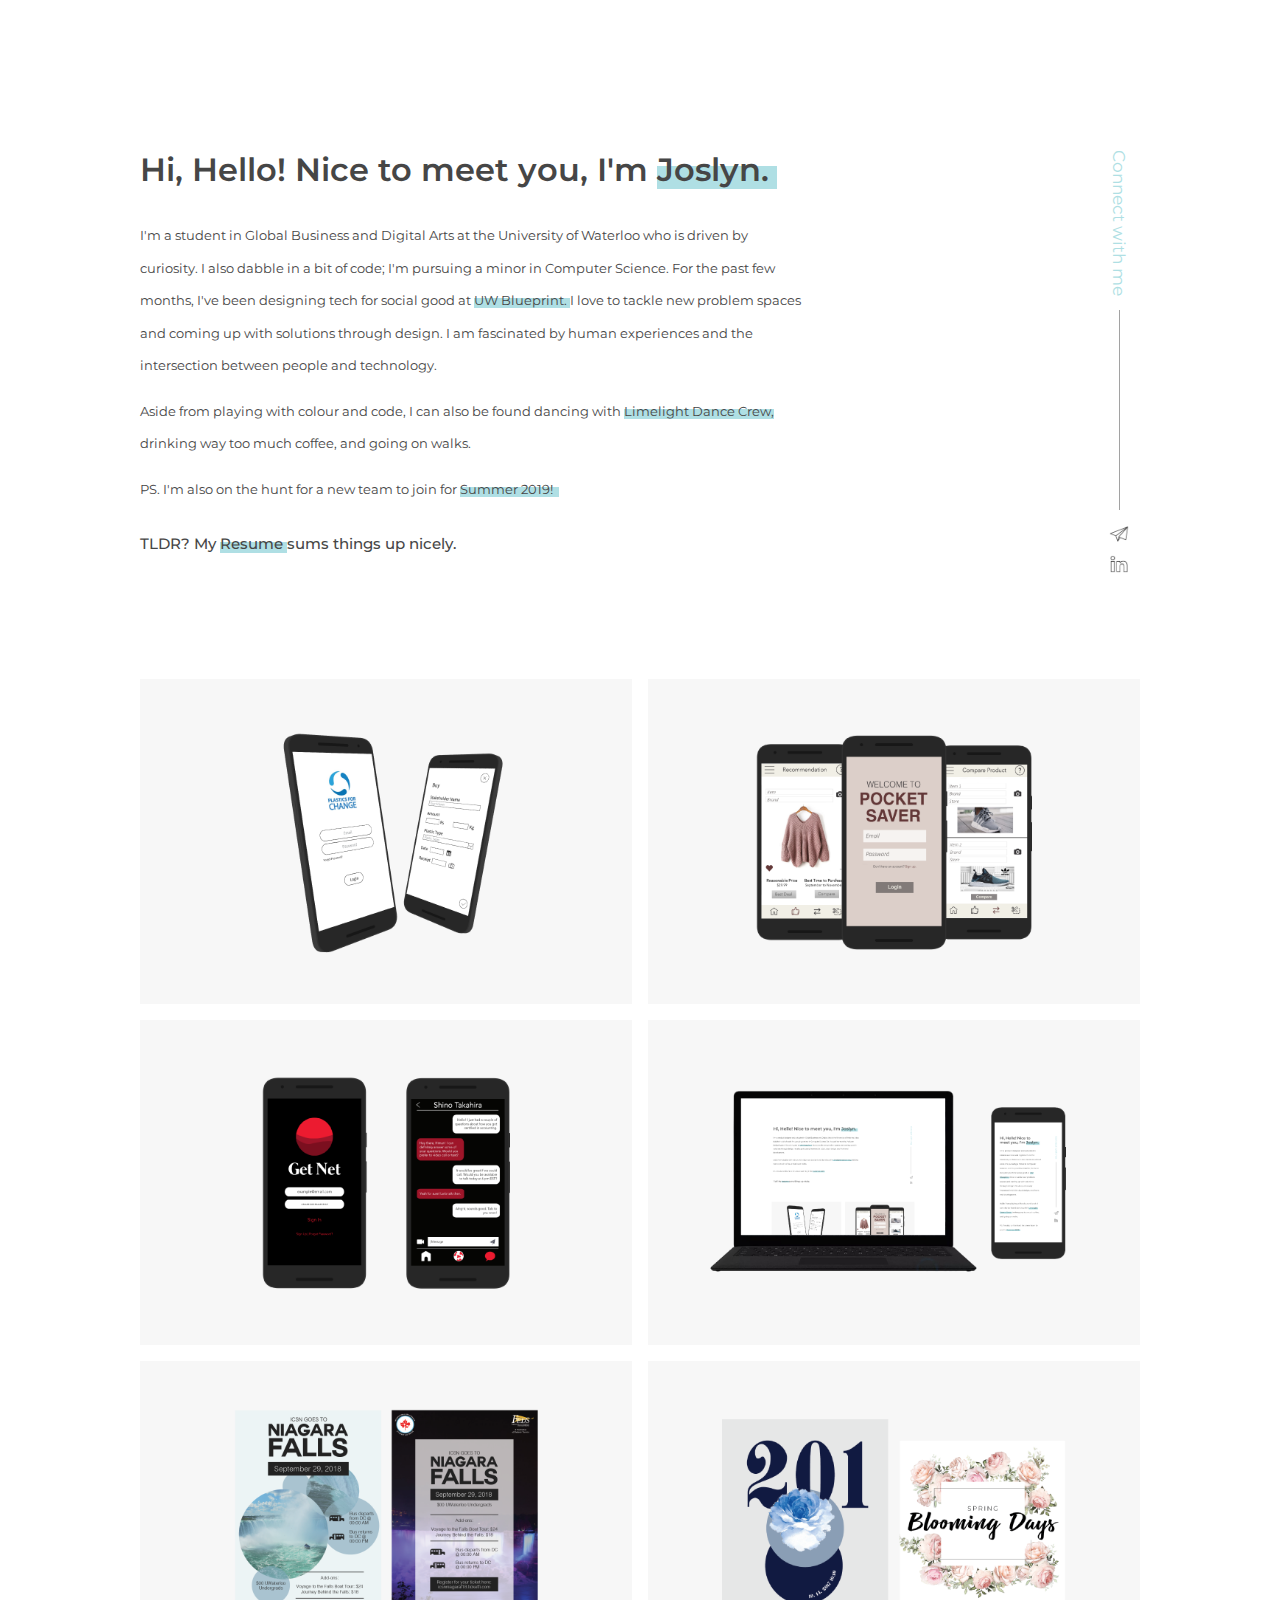
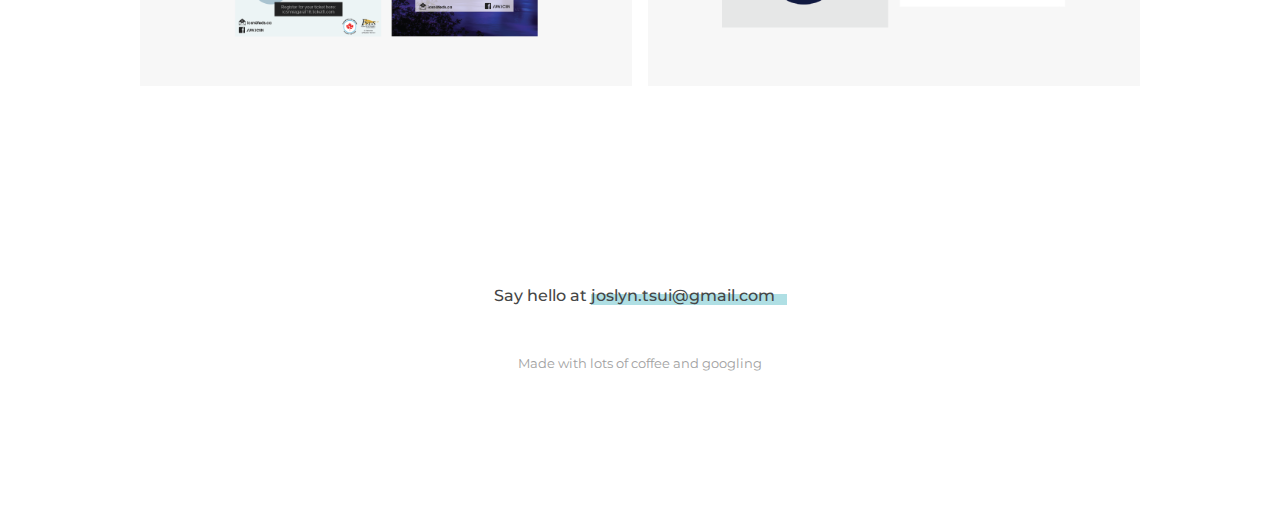
<file: indexV1.html>
<!DOCTYPE HTML>

<html>

<head>
    <meta name="viewport" content="width=device-width,initial-scale=1">
    <link rel="shortcut icon" type="image/png" href="Assets/favicon.png">
	<title> 
		Joslyn Tsui
	</title>
    <link rel="stylesheet" type="text/css" href="CSS/portfolio_styles.css">
</head>

<body> 
    <div class="container">
        <div class="main">
            <span class="header"> Hi, Hello! Nice to meet you, I'm <span class="highlight"> Joslyn.<span style="color:#AFDFE4">.</span> </span> </span>
            <p>
            <div class="bodycopy" style="margin-top: 30px; margin-right:5%">
                I'm a student in Global Business and Digital Arts at the University of Waterloo who is driven by curiosity. I also dabble in a bit 
                of code; I'm pursuing a minor in Computer Science. For the past few months, I've been designing tech for social good at 
                <a href="https://uwblueprint.org/" class="highlight" target="_blank"> UW Blueprint. </a> I love to tackle new problem spaces and coming up 
                with solutions through design. I am fascinated by human experiences and the intersection between people and technology. 
                <p>
                Aside from playing with colour and code, I can also be found dancing with 
                <a href="https://www.youtube.com/channel/UC40GdqVnIsD23o_5fYvy3dQ" class="highlight" target="_blank"> Limelight Dance Crew, </a>
                drinking way too much coffee, and going on walks.
                <p>
                PS. I'm also on the hunt for a new team to join for <span class="highlight">Summer 2019!<span style="color:#AFDFE4">..</span></span>
            </div>
            <p>
            <div class="bodycopy" style="margin-top: 20px; margin-right:11%; font-family: 'Montserrat', helvetica, sans-serif; font-size: 15px; font-weight: 500">
                TLDR? My <a href="Assets/Resume.pdf" class="highlight" target="_blank">Resume </a>sums things up nicely. 
            </div>
            </p>
        </div>
        
        <div class="rotate">
            <span class="bodycopy" style="color: #AFDFE4; font-size: 17px; margin-bottom:10px"> Connect with me </span>
            <span style="margin-bottom:10px"> <img src="Assets/vr.png"> </span>
            <span style="margin-bottom:7px"><a href="mailto:joslyn.tsui@gmail.com" target="_blank"> <img src="Assets/mail.png" width="20px"> </a></span>
            <a href="https://www.linkedin.com/in/joslyn-tsui/" target="_blank"> <img src="Assets/linkedin-01.png" width="18px"> </a>
        </div>
    </div>
    
    <div class="projects-container">
        <a href="https://medium.com/@joslyn.tsui/plastics-for-change-uw-blueprint-25c6d11a5bfa" target="_blank">
            <div class="project" data-content="PFC/UW Blueprint | UI/UX App Design"><img src="Assets/pfc.png"></div></a>
        <a href="https://medium.com/@joslyn.tsui/pocketsaver-d3647841e1e5" target="_blank">
            <div class="project" data-content="PocketSaver | UI/UX App Design"><img src="Assets/pocketsaver.png"></div></a>
        <a href="https://medium.com/@joslyn.tsui/get-net-designing-with-culture-in-mind-e7f13908fde5" target="_blank">
            <div class="project" data-content="Get Net | UI/UX App Design"><img src="Assets/get-net.png"></div></a>
        <a href="https://medium.com/@joslyn.tsui/designing-for-web-and-web-dev-254d5b79c048" target="_blank">
            <div class="project" data-content="Designing For Web | Web Dev"><img src="Assets/web.png"></div></a> 
        <a href="https://medium.com/@joslyn.tsui/marketing-a-summer-of-graphic-design-190fe57770fc" target="_blank">
            <div class="project" data-content="Marketing | Graphic Design"><img src="Assets/marketing.png"></div></a>
        <a href="https://medium.com/@joslyn.tsui/digital-art-the-result-of-assignments-projects-and-passion-d577bb9caa45" target="_blank">
            <div class="project" data-content="Digital Art"><img src="Assets/digital-art.png"></div></a>
        
    </div>

    <div style="font-family: 'Montserrat', Helvetica, sans-serif; font-size: 16px; font-weight: 500; color: #464646; text-align:center; margin-top:200px">
        Say hello at <span class="highlight">joslyn.tsui@gmail.com<span style="color:#AFDFE4">...</span></span>
    </div>
    
    <div style="font-family: 'Montserrat', Helvetica, sans-serif; font-size: 13px; color: #A1A1A1; text-align: center; margin-top:50px">
        Made with lots of coffee and googling
    </div>
    </body>
</html>
</file>
<file: CSS/portfolio_styles.css>
@import url('https://fonts.googleapis.com/css?family=Montserrat:400,600');

body {
    margin: 150px 100px;
}

.container {
    /*
    margin-left: 15%;
    margin-right: 15%;*/
    margin-top: 10%;
    max-width: 1000px;
    margin: 0 auto;
    display: flex;
    justify-content: space-between
}

.main{
    width: 70%;
}


.header{
    font-family: 'Montserrat', Helvetica, sans-serif;
    font-weight: 600; 
    font-size: 32px;
    color: #464646; 
}

.highlight{
    background: linear-gradient(to top, #AFDFE4 60%, transparent 40%);
    /*transition: linear-gradient 0.2s;*/ 
}

/*
.highlight:hover {
    background: linear-gradient(to top, #AFDFE4 100%, transparent 0%);
}*/

.bodycopy{
    font-family: 'Montserrat', Helvetica, sans-serif; 
    font-size: 13px; 
    line-height: 250%;
    color: #464646;
}

a:link{
    color: #464646;
    text-decoration: none;
}


a:visited{
    color: #464646;
    text-decoration: none; 
}

.rotate{
    writing-mode: vertical-rl;
    text-orientation: mixed;
    /*transform: rotate(90deg);

    transform-origin: right;
    margin-left: 60%;
    margin-top: 
    width: 29%;*/
}

.projects-container {
    /*margin-left: 15%; 
    margin-right: 15%;*/
    margin-top: 100px;
    max-width: 1000px;
    margin-left: auto;
    margin-right: auto;
    display: grid;
    grid-template-columns: repeat(auto-fit, minmax(400px, 1fr));
    /*grid-template-columns: 40% 40%;*/
    grid-gap: 1em;
}

.project {
    width: 100%;
    height: 325px;
    background-color: #F7F7F7;
    position: relative;
    display: flex;
    align-items: center;
    justify-content: center;
}

.project img {
    display: block;
    max-width: 400px;
    height: auto;
}

.project:after, .project:before {
    position: absolute;
    opacity: 0;
    transition: all 0.5s;
    -webkit-transition: all 0.5s;
}

.project:after {
    content: '\A';
    width: 100%; height:100%;
    top: 0; left:0;
    background: #AFDFE4;
}

.project:before {
    content: attr(data-content);
    width: 100%;
    color: #fff;
    z-index: 1;
    bottom: 45%;
    padding: 4px 10px;
    text-align: center;
    box-sizing: border-box;
    -moz-box-sizing:border-box;
    font-family: 'Montserrat', Helvetica, sans-serif;
    font-weight: 600;
    font-size: 20px;
}

.project:hover:after, .project:hover:before {
    opacity: 0.95;
}

/*@media only screen and (max-width: 768px) {
    .projects-container {
        grid-template-columns: 1fr;
    }
}*/
</file>
